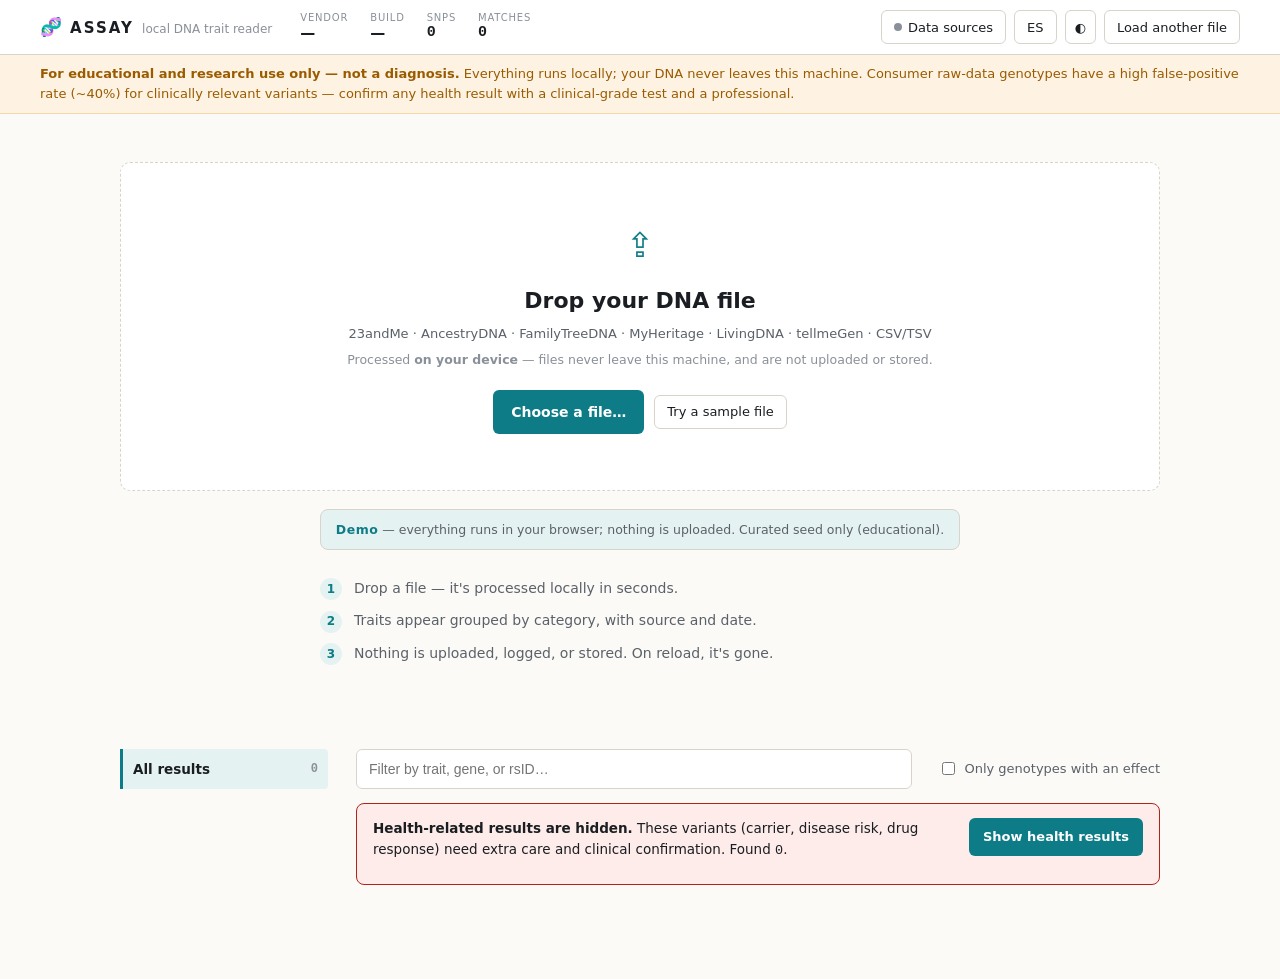
<file: demo/index.html>
<!DOCTYPE html>
<html lang="en" data-theme="auto">
<head>
  <meta charset="utf-8" />
  <meta name="viewport" content="width=device-width, initial-scale=1" />
  <meta name="referrer" content="no-referrer" />
  <title>ASSAY — Local DNA trait reader</title>
  <link rel="icon" href="data:image/svg+xml,%3Csvg xmlns='http://www.w3.org/2000/svg' viewBox='0 0 32 32'%3E%3Ctext y='26' font-size='26'%3E%F0%9F%A7%AC%3C/text%3E%3C/svg%3E" />
  <link rel="stylesheet" href="styles.css" />
</head>
<body>
  <!-- Full-screen drag layer -->
  <div id="drag-overlay" aria-hidden="true"><div data-i18n="drag_overlay">Drop your DNA file to read it — locally</div></div>

  <!-- Instrument bar: hardware-style status strip -->
  <header class="instrument-bar" role="banner">
    <div class="ib-brand">
      <span class="ib-mark" aria-hidden="true">🧬</span>
      <span class="ib-title">ASSAY</span>
      <span class="ib-sub" data-i18n="brand_sub">local DNA trait reader</span>
    </div>
    <div class="ib-readout" id="ib-readout">
      <div class="ib-stat"><span class="ib-label" data-i18n="stat_vendor">vendor</span><span class="ib-value" id="stat-vendor">—</span></div>
      <div class="ib-stat"><span class="ib-label" data-i18n="stat_build">build</span><span class="ib-value" id="stat-build">—</span></div>
      <div class="ib-stat"><span class="ib-label">SNPs</span><span class="ib-value mono" id="stat-snps">0</span></div>
      <div class="ib-stat"><span class="ib-label" data-i18n="stat_matches">matches</span><span class="ib-value mono" id="stat-matches">0</span></div>
    </div>
    <div class="ib-actions">
      <button id="btn-freshness" class="btn-ghost" type="button" data-i18n-title="btn_freshness_title" title="Data sources and freshness">
        <span class="dot" id="fresh-dot"></span> <span data-i18n="btn_freshness">Data sources</span>
      </button>
      <button id="btn-lang" class="btn-ghost" type="button" title="Leer en español / Read in English" aria-label="Language">ES</button>
      <button id="btn-theme" class="btn-ghost icon" type="button" data-i18n-title="btn_theme_title" data-i18n-aria="btn_theme_aria" title="Toggle light/dark" aria-label="Toggle theme">◐</button>
      <button id="btn-reset" class="btn-ghost" type="button" data-i18n="btn_reset" hidden>Load another file</button>
    </div>
  </header>

  <!-- Permanent, non-dismissable notice -->
  <div class="disclaimer" role="note" id="disclaimer-banner">
    <strong data-i18n="disclaimer_strong">For educational and research use only — not a diagnosis.</strong>
    <span id="disclaimer-text" data-i18n="disclaimer_text">Everything runs locally; your DNA never leaves this machine. Consumer raw-data genotypes
    have a high false-positive rate (~40%) for clinically relevant variants — confirm any health result with a
    clinical-grade test and a professional.</span>
  </div>

  <!-- Determinate progress bar (no infinite spinners) -->
  <div class="meter" id="meter" hidden><div class="meter-fill" id="meter-fill"></div></div>

  <main class="layout">
    <!-- Landing / empty state -->
    <section id="landing" class="landing">
      <div class="drop" id="dropzone" tabindex="0" role="button"
           data-i18n-aria="dropzone_aria" aria-label="Upload a DNA file — drag and drop or press Enter to browse">
        <div class="drop-inner">
          <div class="drop-icon" aria-hidden="true">⇪</div>
          <h1 class="drop-title" data-i18n="drop_title">Drop your DNA file</h1>
          <p class="drop-help">23andMe · AncestryDNA · FamilyTreeDNA · MyHeritage · LivingDNA · tellmeGen · CSV/TSV</p>
          <p class="drop-privacy" data-i18n-html="drop_privacy">Processed <strong>on your device</strong> — files never leave this machine, and are not uploaded or stored.</p>
          <div class="drop-actions">
            <button class="btn-primary" id="btn-browse" type="button" data-i18n="btn_browse">Choose a file…</button>
            <button class="btn-ghost" id="btn-example" type="button" data-i18n="btn_example">Try a sample file</button>
          </div>
          <input type="file" id="file-input" accept=".txt,.csv,.tsv,.zip,.gz" hidden />
        </div>
      </div>
      <p class="demo-badge" role="note" data-i18n-html="demo_badge">
        <strong>Demo</strong> — everything runs in your browser; nothing is uploaded. Curated seed only (educational).
      </p>
      <ol class="steps">
        <li><span class="step-n">1</span> <span data-i18n="step1">Drop a file — it's processed locally in seconds.</span></li>
        <li><span class="step-n">2</span> <span data-i18n="step2">Traits appear grouped by category, with source and date.</span></li>
        <li><span class="step-n">3</span> <span data-i18n="step3">Nothing is uploaded, logged, or stored. On reload, it's gone.</span></li>
      </ol>
      <p class="landing-error" id="landing-error" hidden></p>
    </section>

    <!-- Results view -->
    <section id="results-view" class="results-view" hidden>
      <nav class="rail" id="category-rail" data-i18n-aria="rail_aria" aria-label="Trait categories">
        <button class="rail-item active" data-cat="__all__">
          <span class="rail-label" data-i18n="rail_all">All results</span><span class="rail-count mono" data-count>0</span>
        </button>
        <!-- categories are inserted here -->
      </nav>

      <div class="results-main">
        <div class="toolbar">
          <div class="search-wrap">
            <input type="search" id="search" data-i18n-ph="search_ph" data-i18n-aria="search_aria" placeholder="Filter by trait, gene, or rsID…" aria-label="Filter results" />
            <span class="search-count mono" id="search-count" aria-live="polite"></span>
          </div>
          <label class="chk"><input type="checkbox" id="filter-effect" /> <span data-i18n="filter_effect">Only genotypes with an effect</span></label>
        </div>

        <div class="health-gate" id="health-gate" hidden>
          <div class="health-gate-body">
            <strong data-i18n="health_gate_strong">Health-related results are hidden.</strong>
            <span data-i18n="health_gate_body">These variants (carrier, disease risk, drug response) need extra care and
            clinical confirmation. Found</span> <span class="mono" id="health-count-inline">0</span>.
            <p class="health-gate-detail" id="health-gate-detail"></p>
            <p class="health-gate-fp" id="health-gate-fp"></p>
          </div>
          <button class="btn-primary small" id="btn-show-health" type="button" data-i18n="btn_show_health">Show health results</button>
        </div>

        <div id="results" class="results" aria-live="polite"></div>
        <div id="empty-note" class="empty-note" hidden></div>

        <div id="selection-bar" class="selection-bar" role="region" data-i18n-aria="selection_aria" aria-label="Selection actions" hidden>
          <span class="sel-count mono" id="sel-count" aria-live="polite">0 selected</span>
          <div class="sel-actions">
            <button type="button" class="btn-ghost" id="btn-select-visible" data-i18n="btn_select_visible">Select all visible</button>
            <button type="button" class="btn-ghost" id="btn-clear-sel" data-i18n="btn_clear_sel">Clear</button>
            <button type="button" class="btn-ghost" id="btn-report-html" data-i18n="btn_report_html">Download HTML</button>
            <button type="button" class="btn-primary small" id="btn-report-print" data-i18n="btn_report_print">Print / PDF</button>
          </div>
        </div>
      </div>
    </section>
  </main>

  <!-- Data sources / freshness panel -->
  <div class="drawer-backdrop" id="drawer-backdrop" hidden></div>
  <aside class="drawer" id="freshness-drawer" hidden data-i18n-aria="drawer_aria" aria-label="Annotation data sources">
    <div class="drawer-head">
      <h2 data-i18n="drawer_title">Annotation data sources</h2>
      <button class="btn-ghost icon" id="btn-close-drawer" data-i18n-aria="close" aria-label="Close">✕</button>
    </div>
    <p class="drawer-lede" data-i18n-html="drawer_lede">The only time this app uses the network is to download these
      <strong>public</strong> annotation databases — never your genotypes.</p>
    <div id="sources-list" class="sources-list"></div>
    <div class="drawer-actions">
      <button class="btn-primary" id="btn-update" type="button" data-i18n="btn_update">Update from public databases</button>
      <p class="drawer-note" data-i18n="drawer_note">Downloads public data (GWAS Catalog, ClinVar, PharmGKB) to this machine only.
        It's large; done once, then the app works offline.</p>
      <div id="update-log" class="update-log" hidden></div>
    </div>
  </aside>

  <template id="tpl-result-row">
    <details class="row">
      <summary class="row-summary">
        <label class="row-check">
          <input type="checkbox" class="chk-row" />
        </label>
        <span class="geno mono"></span>
        <span class="row-main">
          <span class="row-trait"></span>
          <span class="row-meaning"></span>
        </span>
        <span class="row-source"></span>
      </summary>
      <div class="row-detail">
        <div class="row-explain">
          <span class="row-explain-label"></span>
          <p class="row-explain-text"></p>
        </div>
        <p class="row-context"></p>
        <div class="row-meta"></div>
        <p class="row-health-note" hidden></p>
        <p class="row-strand-note mono" hidden></p>
      </div>
    </details>
  </template>

  <!-- Load order matters: embedded seed -> local engine -> UI -->
  <script src="seed.js"></script>
  <script src="engine.js"></script>
  <script src="app.js"></script>
</body>
</html>
</file>
<file: demo/styles.css>
/* ============================================================================
   ASSAY — a laboratory-instrument aesthetic. System fonts only (no web fonts,
   privacy + offline). Light/dark via prefers-color-scheme + [data-theme] override.
   ========================================================================== */

:root {
  --paper: #FBFAF7;  --surface: #FFFFFF;  --raised: #FFFFFF;
  --ink: #1A1D21;    --muted: #5B6169;    --faint: #8A9099;
  --hair: #E7E4DC;   --hair-strong: #D8D4CA;
  --accent: #0E7C86; --accent-hover: #0A5A62; --accent-wash: #E5F2F2;
  --red: #B42318;    --red-wash: #FDECEA;
  --green: #2E7D5B;  --green-wash: #E8F3ED;
  --amber-ink: #9A5B00; --amber-bg: #FEF3E2; --amber-bd: #F3D9A6;
  --gwas: #4B5FCF; --clinvar: #7A4FB5; --pharmgkb: #0E7C86; --seed: #5B6169;
  --fresh: #2E7D5B; --aging: #B7791F; --stale: #B42318;

  --mono: ui-monospace, "SF Mono", "Cascadia Code", "Cascadia Mono", Consolas, "Roboto Mono", monospace;
  --sans: -apple-system, BlinkMacSystemFont, "Segoe UI", Roboto, system-ui, sans-serif;
  --gutter: clamp(16px, 4vw, 40px);
}

@media (prefers-color-scheme: dark) {
  :root {
    --paper: #0E1113;  --surface: #171B1E;  --raised: #1E2327;
    --ink: #EDEEF0;    --muted: #9BA3AB;    --faint: #6B747C;
    --hair: #262B30;   --hair-strong: #333A40;
    --accent: #34D0CE; --accent-hover: #5FE3E0; --accent-wash: #12292B;
    --red: #F97066;    --red-wash: #2A1513;
    --green: #4ADE99;  --green-wash: #10251C;
    --amber-ink: #F5B14C; --amber-bg: #2A2113; --amber-bd: #4A3A18;
    --gwas: #8593F0; --clinvar: #C79BF0; --pharmgkb: #34D0CE; --seed: #9BA3AB;
    --fresh: #4ADE99; --aging: #E0A94A; --stale: #F97066;
  }
}
:root[data-theme="light"] {
  --paper: #FBFAF7; --surface: #FFFFFF; --raised: #FFFFFF; --ink: #1A1D21;
  --muted: #5B6169; --faint: #8A9099; --hair: #E7E4DC; --hair-strong: #D8D4CA;
  --accent: #0E7C86; --accent-hover: #0A5A62; --accent-wash: #E5F2F2;
  --red: #B42318; --red-wash: #FDECEA; --green: #2E7D5B; --green-wash: #E8F3ED;
  --amber-ink: #9A5B00; --amber-bg: #FEF3E2; --amber-bd: #F3D9A6;
  --gwas: #4B5FCF; --clinvar: #7A4FB5; --pharmgkb: #0E7C86; --seed: #5B6169;
  --fresh: #2E7D5B; --aging: #B7791F; --stale: #B42318;
}
:root[data-theme="dark"] {
  --paper: #0E1113; --surface: #171B1E; --raised: #1E2327; --ink: #EDEEF0;
  --muted: #9BA3AB; --faint: #6B747C; --hair: #262B30; --hair-strong: #333A40;
  --accent: #34D0CE; --accent-hover: #5FE3E0; --accent-wash: #12292B;
  --red: #F97066; --red-wash: #2A1513; --green: #4ADE99; --green-wash: #10251C;
  --amber-ink: #F5B14C; --amber-bg: #2A2113; --amber-bd: #4A3A18;
  --gwas: #8593F0; --clinvar: #C79BF0; --pharmgkb: #34D0CE; --seed: #9BA3AB;
  --fresh: #4ADE99; --aging: #E0A94A; --stale: #F97066;
}

* { box-sizing: border-box; }
html, body { margin: 0; padding: 0; }
body {
  background: var(--paper); color: var(--ink);
  font-family: var(--sans); font-size: 14.5px; line-height: 1.55;
  -webkit-font-smoothing: antialiased; overflow-x: hidden;
}
.mono { font-family: var(--mono); font-variant-numeric: tabular-nums; }
button { font-family: inherit; }
:focus-visible { outline: 2px solid var(--accent); outline-offset: 2px; border-radius: 3px; }

/* ---- Instrument bar ------------------------------------------------------ */
.instrument-bar {
  position: sticky; top: 0; z-index: 40;
  display: flex; align-items: center; gap: 20px;
  padding: 10px var(--gutter); background: var(--surface);
  border-bottom: 1px solid var(--hair-strong);
}
.ib-brand { display: flex; align-items: baseline; gap: 8px; }
.ib-mark { font-size: 18px; }
.ib-title { font-weight: 700; letter-spacing: 0.14em; font-size: 15px; }
.ib-sub { color: var(--faint); font-size: 12px; }
.ib-readout { display: flex; gap: 22px; margin-left: 8px; }
.ib-stat { display: flex; flex-direction: column; line-height: 1.2; }
.ib-label { font-size: 10px; text-transform: uppercase; letter-spacing: 0.08em; color: var(--faint); }
.ib-value { font-size: 15px; font-weight: 600; }
.ib-value.mono { font-size: 15px; }
.ib-actions { margin-left: auto; display: flex; align-items: center; gap: 8px; }

.btn-ghost {
  background: transparent; border: 1px solid var(--hair-strong); color: var(--ink);
  padding: 6px 12px; border-radius: 6px; font-size: 13px; cursor: pointer;
  display: inline-flex; align-items: center; gap: 6px; min-height: 34px;
}
.btn-ghost:hover { background: var(--accent-wash); border-color: var(--accent); }
.btn-ghost.icon { padding: 6px 9px; }
.btn-primary {
  background: var(--accent); color: #fff; border: none; padding: 10px 18px;
  border-radius: 6px; font-size: 14px; font-weight: 600; cursor: pointer; min-height: 44px;
}
.btn-primary:hover { background: var(--accent-hover); }
.btn-primary.small { padding: 8px 14px; min-height: 38px; font-size: 13px; }

/* ---- Disclaimer banner --------------------------------------------------- */
.disclaimer {
  position: sticky; top: 55px; z-index: 30;
  background: var(--amber-bg); color: var(--amber-ink);
  border-bottom: 1px solid var(--amber-bd);
  padding: 9px var(--gutter); font-size: 13px;
}
.disclaimer strong { color: var(--amber-ink); }

/* ---- Progress meter ------------------------------------------------------ */
.meter { height: 3px; background: var(--hair); overflow: hidden; }
.meter-fill { height: 100%; width: 0%; background: var(--accent); transition: width 120ms linear; }

/* ---- Layout -------------------------------------------------------------- */
.layout { max-width: 1120px; margin: 0 auto; padding: 0 var(--gutter); }

/* ---- Landing ------------------------------------------------------------- */
.landing { padding: 48px 0 64px; }
.drop {
  border: 1.5px dashed var(--hair-strong); border-radius: 10px;
  background: var(--surface); padding: 56px 24px; text-align: center; cursor: pointer;
  transition: border-color 120ms, background 120ms;
}
.drop:hover, .drop:focus-visible { border-color: var(--accent); background: var(--accent-wash); }
.drop-icon { font-size: 34px; color: var(--accent); }
.drop-title { font-size: 22px; font-weight: 600; margin: 12px 0 6px; }
.drop-help { color: var(--muted); font-size: 13px; margin: 0 0 4px; }
.drop-privacy { color: var(--faint); font-size: 12.5px; margin: 6px 0 20px; }
.drop-actions { display: flex; flex-wrap: wrap; gap: 10px; justify-content: center; align-items: center; }
.demo-badge {
  margin: 18px auto 0; max-width: 640px; text-align: center;
  background: var(--accent-wash); color: var(--muted);
  border: 1px solid var(--hair-strong); border-radius: 8px;
  padding: 10px 14px; font-size: 12.5px;
}
.demo-badge strong { color: var(--accent); letter-spacing: 0.04em; }
.steps {
  list-style: none; padding: 0; margin: 28px auto 0; max-width: 640px;
  display: grid; gap: 10px;
}
.steps li { display: flex; gap: 12px; align-items: baseline; color: var(--muted); font-size: 14px; }
.step-n {
  flex: 0 0 auto; width: 22px; height: 22px; border-radius: 50%;
  background: var(--accent-wash); color: var(--accent); font-weight: 700; font-size: 12px;
  display: grid; place-items: center;
}
.landing-error { color: var(--red); background: var(--red-wash); padding: 10px 14px; border-radius: 6px; margin-top: 20px; }

/* ---- Results view -------------------------------------------------------- */
.results-view { display: grid; grid-template-columns: 208px 1fr; gap: 28px; padding: 20px 0 80px; }
.rail { position: sticky; top: 96px; align-self: start; display: flex; flex-direction: column; gap: 2px; }
.rail-item {
  display: flex; align-items: center; justify-content: space-between; gap: 8px;
  background: transparent; border: none; border-left: 3px solid transparent;
  padding: 8px 10px; cursor: pointer; color: var(--muted); text-align: left; border-radius: 0 4px 4px 0;
  min-height: 40px; width: 100%;
}
.rail-item:hover { background: var(--accent-wash); color: var(--ink); }
.rail-item.active { border-left-color: var(--accent); color: var(--ink); font-weight: 600; background: var(--accent-wash); }
.rail-label { font-size: 13.5px; }
.rail-count { font-size: 12px; color: var(--faint); }
.rail-item.health .rail-label::after { content: "•"; color: var(--red); margin-left: 6px; }

.results-main { min-width: 0; }
.toolbar { display: flex; align-items: center; gap: 16px; margin-bottom: 14px; flex-wrap: wrap; }
.search-wrap { position: relative; flex: 1 1 280px; display: flex; align-items: center; gap: 10px; }
#search {
  flex: 1; padding: 9px 12px; border: 1px solid var(--hair-strong); border-radius: 6px;
  background: var(--surface); color: var(--ink); font-size: 14px; min-height: 40px;
}
.search-count { color: var(--faint); font-size: 12px; white-space: nowrap; }
.chk { display: inline-flex; align-items: center; gap: 6px; font-size: 13px; color: var(--muted); cursor: pointer; }

.health-gate {
  display: flex; align-items: flex-start; justify-content: space-between; gap: 16px; flex-wrap: wrap;
  background: var(--red-wash); border: 1px solid var(--red); border-radius: 8px;
  padding: 14px 16px; margin-bottom: 16px; font-size: 13.5px;
}
.health-gate-body { flex: 1 1 340px; }
.health-gate-detail, .health-gate-fp { margin: 8px 0 0; font-size: 12px; color: var(--muted); max-width: 72ch; }
.health-gate-fp { color: var(--faint); }

/* ---- Result rows --------------------------------------------------------- */
.results { display: flex; flex-direction: column; }
.cat-header {
  font-size: 12px; text-transform: uppercase; letter-spacing: 0.06em; color: var(--faint);
  padding: 18px 0 8px; border-bottom: 1px solid var(--hair); margin-bottom: 2px; font-weight: 600;
}
.row { border-bottom: 1px solid var(--hair); }
.row[open] { background: var(--surface); }
.row-summary {
  display: grid; grid-template-columns: 24px 52px 1fr auto; gap: 14px; align-items: start;
  padding: 12px 8px; cursor: pointer; list-style: none;
}
.row-summary::-webkit-details-marker { display: none; }
.row-check { display: inline-flex; align-items: center; justify-content: center; padding-top: 2px; cursor: pointer; }
.chk-row { width: 16px; height: 16px; accent-color: var(--accent); cursor: pointer; }
.row.is-selected { background: var(--accent-wash); box-shadow: inset 3px 0 0 var(--accent); }
.geno {
  font-size: 15px; font-weight: 600; letter-spacing: 0.5px; text-align: center;
  padding: 3px 6px; border: 1px solid var(--hair-strong); border-radius: 4px; color: var(--ink);
  white-space: nowrap;
}
.row-main { display: flex; flex-direction: column; min-width: 0; gap: 2px; }
.row-trait { font-size: 14.5px; font-weight: 600; color: var(--ink); }
.row-gene { font-size: 11.5px; font-weight: 400; color: var(--faint); }
.row-meaning { font-size: 13px; color: var(--muted); line-height: 1.45;
  display: -webkit-box; -webkit-line-clamp: 2; -webkit-box-orient: vertical; overflow: hidden; }
.row-source { display: inline-flex; align-items: center; gap: 6px; white-space: nowrap; padding-top: 2px; }
.chip {
  font-size: 10.5px; font-family: var(--mono); text-transform: uppercase; letter-spacing: 0.04em;
  padding: 2px 6px; border-radius: 4px; font-weight: 600;
}
.chip.gwas { color: var(--gwas); background: color-mix(in srgb, var(--gwas) 12%, transparent); }
.chip.clinvar { color: var(--clinvar); background: color-mix(in srgb, var(--clinvar) 12%, transparent); }
.chip.pharmgkb { color: var(--pharmgkb); background: color-mix(in srgb, var(--pharmgkb) 12%, transparent); }
.chip.seed { color: var(--seed); background: color-mix(in srgb, var(--seed) 14%, transparent); }
.dot { width: 8px; height: 8px; border-radius: 50%; background: var(--faint); display: inline-block; }
.dot.fresh { background: var(--fresh); } .dot.aging { background: var(--aging); } .dot.stale { background: var(--stale); }

.row-detail { padding: 2px 8px 16px 66px; }
.row-explain { background: var(--accent-wash); border-radius: 6px; padding: 10px 12px; margin: 4px 0 10px; max-width: 72ch; }
.row-explain-label { font-size: 11px; text-transform: uppercase; letter-spacing: 0.05em; color: var(--accent); font-weight: 700; }
.row-explain-text { color: var(--ink); font-size: 13.5px; margin: 4px 0 0; }
.row-context { color: var(--muted); font-size: 13px; margin: 0 0 10px; max-width: 72ch; }
.row-meta { display: flex; flex-wrap: wrap; gap: 8px 18px; font-size: 12px; color: var(--faint); font-family: var(--mono); }
.row-meta b { color: var(--muted); font-weight: 600; }
.row-health-note { background: var(--red-wash); color: var(--ink); border-left: 3px solid var(--red); padding: 8px 12px; border-radius: 4px; font-size: 12.5px; margin: 10px 0 0; max-width: 68ch; }
.row-strand-note { color: var(--amber-ink); font-size: 11.5px; margin: 8px 0 0; }

.empty-note { color: var(--muted); padding: 40px 8px; text-align: center; font-size: 14px; }

/* ---- Selection action bar ------------------------------------------------ */
.selection-bar {
  position: sticky; bottom: 0; z-index: 20;
  display: flex; align-items: center; justify-content: space-between; gap: 16px; flex-wrap: wrap;
  margin-top: 16px; padding: 10px 14px;
  background: var(--surface); border: 1px solid var(--hair-strong);
  border-radius: 8px; box-shadow: 0 -4px 16px rgba(0,0,0,0.08);
}
.selection-bar[hidden] { display: none; }
.sel-count { font-size: 13px; color: var(--ink); font-weight: 600; }
.sel-actions { display: flex; gap: 8px; flex-wrap: wrap; }
.btn-ghost:disabled, .btn-primary:disabled { opacity: 0.45; cursor: not-allowed; }

/* ---- Freshness drawer ---------------------------------------------------- */
.drawer-backdrop { position: fixed; inset: 0; background: rgba(0,0,0,0.4); z-index: 50; }
.drawer {
  position: fixed; top: 0; right: 0; height: 100%; width: min(440px, 92vw); z-index: 51;
  background: var(--surface); border-left: 1px solid var(--hair-strong);
  padding: 20px 22px; overflow-y: auto; box-shadow: -8px 0 24px rgba(0,0,0,0.12);
}
.drawer-head { display: flex; align-items: center; justify-content: space-between; }
.drawer-head h2 { font-size: 17px; margin: 0; }
.drawer-lede { color: var(--muted); font-size: 13px; }
.sources-list { display: flex; flex-direction: column; gap: 12px; margin: 16px 0; }
.source-card { border: 1px solid var(--hair); border-radius: 8px; padding: 12px 14px; }
.source-card h3 { font-size: 14px; margin: 0 0 6px; display: flex; align-items: center; gap: 8px; }
.source-card .meta { font-family: var(--mono); font-size: 11.5px; color: var(--faint); display: flex; flex-direction: column; gap: 2px; }
.drawer-actions { margin-top: 8px; border-top: 1px solid var(--hair); padding-top: 16px; }
.drawer-note { color: var(--faint); font-size: 12px; margin: 8px 0 0; }
.update-log { margin-top: 14px; font-family: var(--mono); font-size: 11.5px; color: var(--muted); background: var(--paper); border: 1px solid var(--hair); border-radius: 6px; padding: 10px; max-height: 200px; overflow-y: auto; white-space: pre-wrap; }

/* ---- Drag overlay -------------------------------------------------------- */
#drag-overlay {
  position: fixed; inset: 0; z-index: 60; display: none; place-items: center;
  background: color-mix(in srgb, var(--accent-wash) 94%, var(--paper));
  border: 3px dashed var(--accent);
}
#drag-overlay.show { display: grid; }
#drag-overlay div { font-size: 22px; font-weight: 600; color: var(--accent); }

/* ---- Skeletons ----------------------------------------------------------- */
.skeleton { height: 44px; border-bottom: 1px solid var(--hair); position: relative; overflow: hidden; }
.skeleton::after {
  content: ""; position: absolute; inset: 0;
  background: linear-gradient(90deg, transparent, var(--accent-wash), transparent);
  animation: shimmer 1.2s infinite;
}
@keyframes shimmer { 100% { transform: translateX(100%); } }

/* ---- Responsive ---------------------------------------------------------- */
@media (max-width: 720px) {
  .ib-readout { gap: 14px; }
  .ib-sub { display: none; }
  .results-view { grid-template-columns: 1fr; }
  .rail { position: static; flex-direction: row; overflow-x: auto; gap: 4px; padding-bottom: 8px; }
  .rail-item { flex: 0 0 auto; border-left: none; border-bottom: 3px solid transparent; border-radius: 4px; }
  .rail-item.active { border-left: none; border-bottom-color: var(--accent); }
  .row-summary { grid-template-columns: 22px 44px 1fr auto; }
  .row-detail { padding-left: 8px; }
}

@media (prefers-reduced-motion: reduce) {
  * { animation-duration: 0.001ms !important; transition-duration: 0.001ms !important; }
  .skeleton::after { display: none; }
}
</file>
